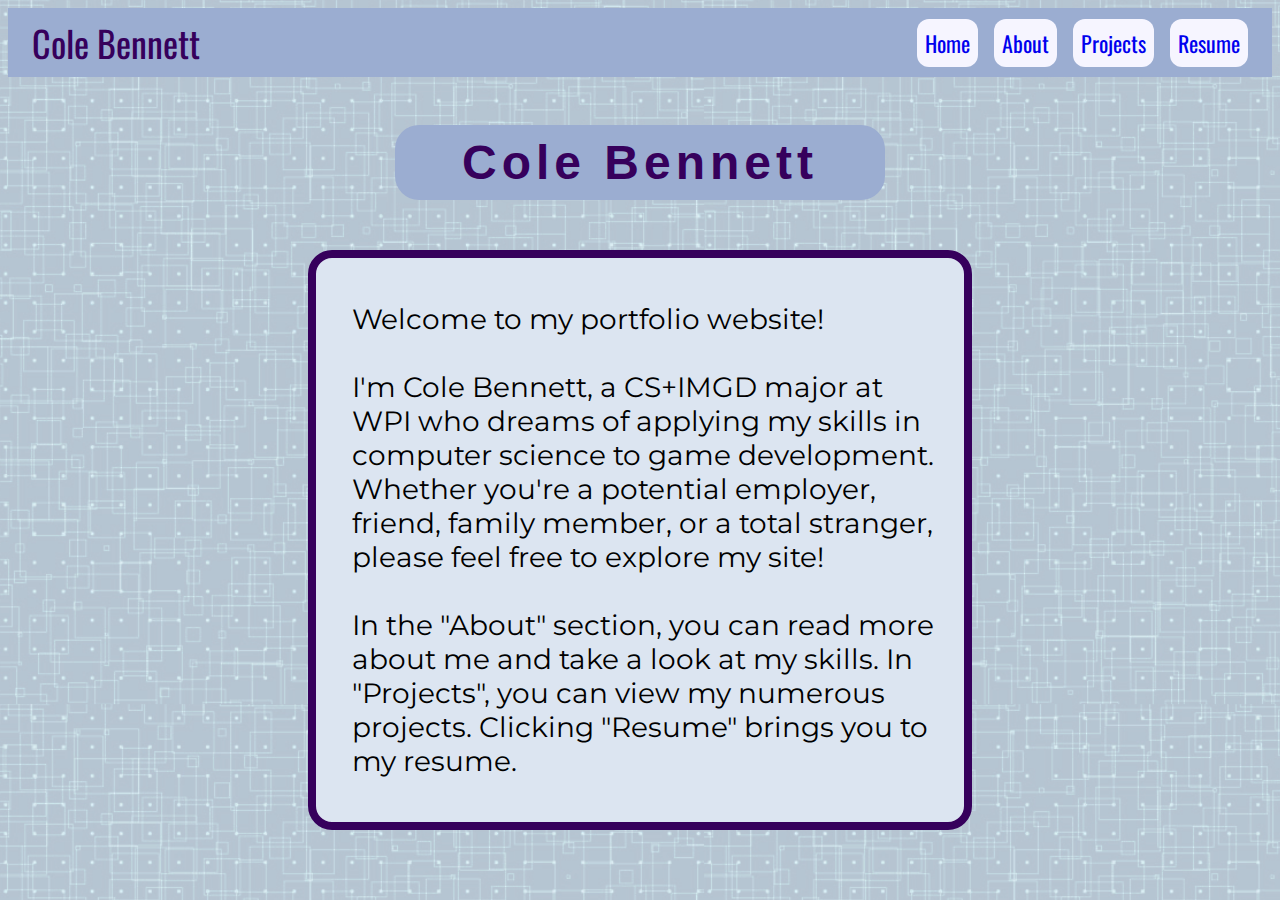
<file: index.html>
<!DOCTYPE html>
<html lang="en">
<head>
    <link rel="stylesheet" href="styles.css">

    <link href="https://fonts.cdnfonts.com/css/komika-axis" rel="stylesheet">
    <link href='https://fonts.googleapis.com/css?family=Montserrat' rel='stylesheet'>
    <link href='https://fonts.googleapis.com/css?family=Oswald' rel='stylesheet'>

    <meta charset="UTF-8">
    <meta name="viewport" content="width=device-width, initial-scale=1.0">
    <title>Cole Bennett</title>
</head>
<body>
    <div class="header">
        <div class="title-name">Cole Bennett</div>
        <div class="pages">
          <ul>
            <a href="index.html" class="page">Home</a>
            <a href="about.html" class="page">About</a>
            <a href="projects.html" class="page">Projects</a>
            <a href="./images/ColeBennettResume.pdf" target="_blank" rel="noopener noreferrer" class="page">Resume</a>
          </ul>
        </div>
    </div>

    <h1>Cole Bennett</h1>

    <div class="textbox">
      <p class="paragraph">
        Welcome to my portfolio website!<br><br>
        I'm Cole Bennett, a CS+IMGD major at WPI who dreams of applying my skills in computer science to game development. Whether you're a potential employer, friend,
        family member, or a total stranger, please feel free to explore my site!<br><br>
        In the "About" section, you can read more about me and take a look at my skills. In "Projects", you can view my numerous projects. 
        Clicking "Resume" brings you to my resume.
      </p><br>
    </div>
</body>
</html>
</file>
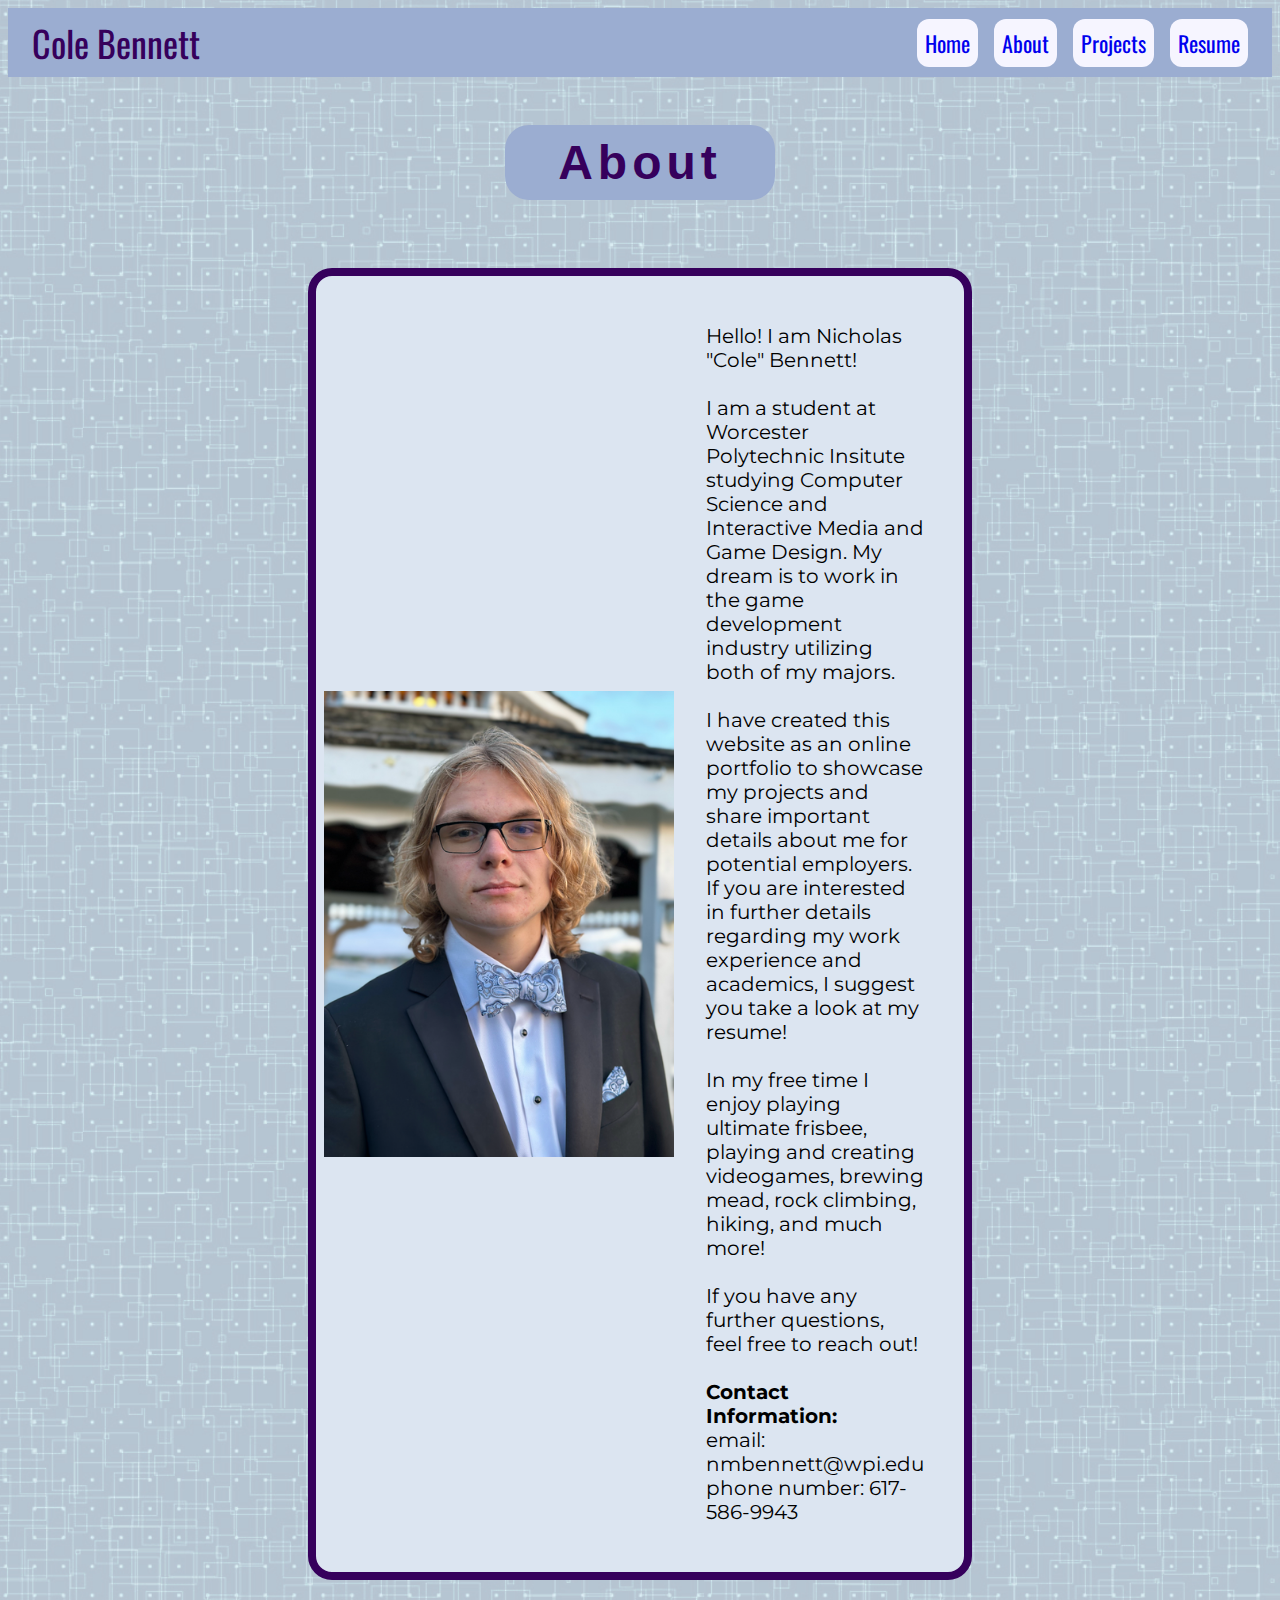
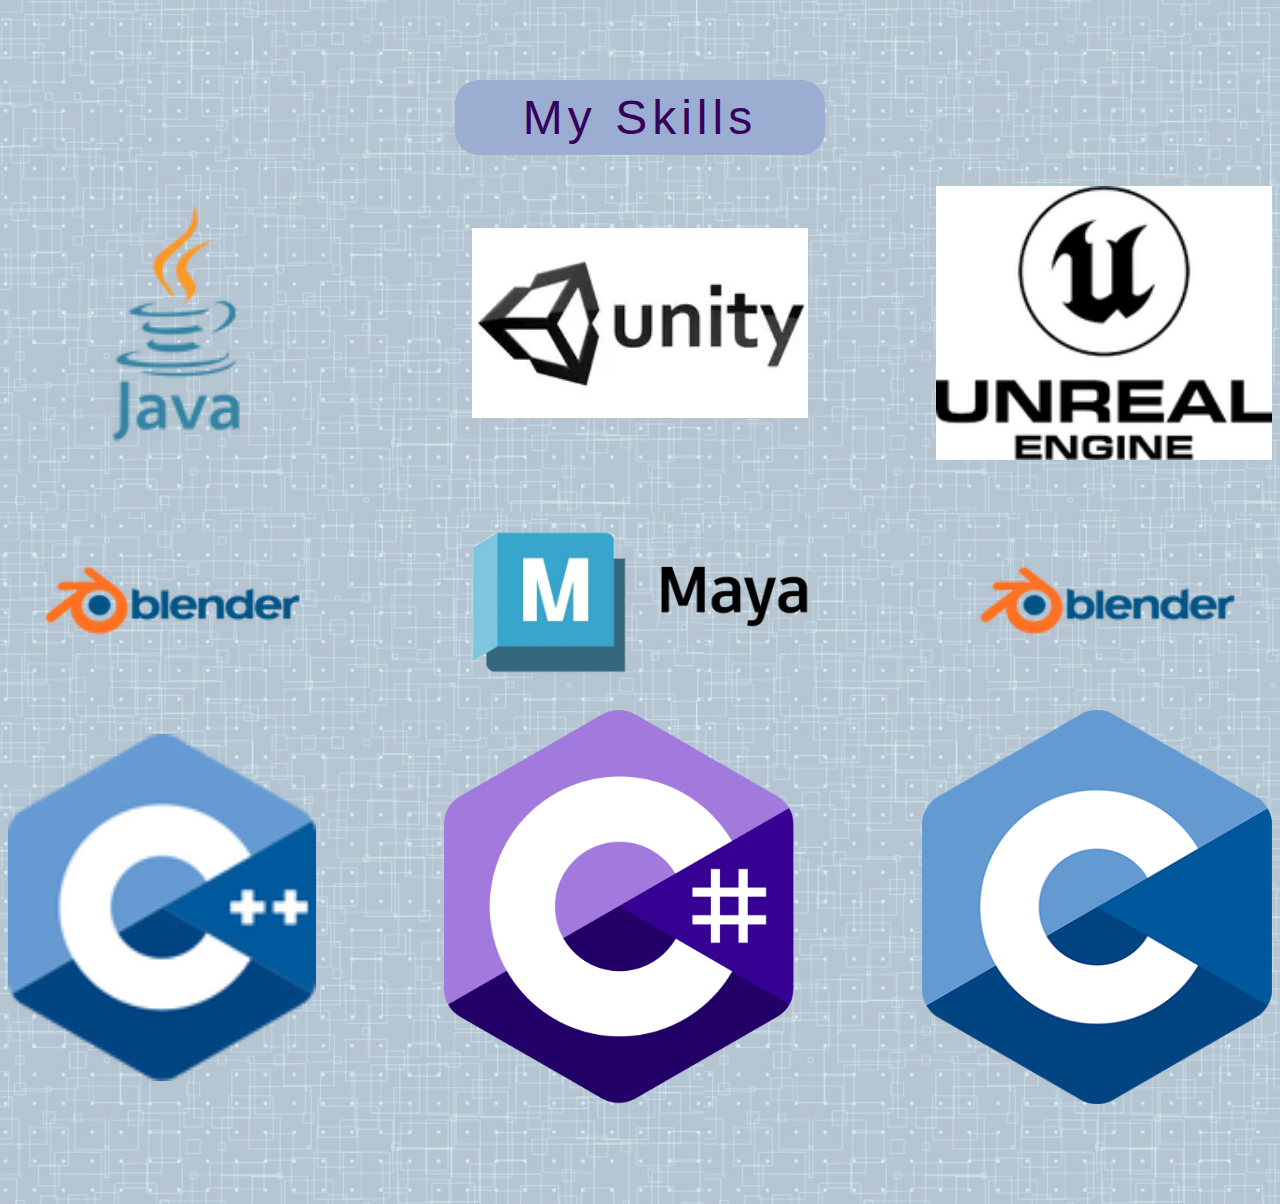
<file: about.html>
<!DOCTYPE html>
<html lang="en">
  <head>
    <link rel="stylesheet" href="stylesabout.css">

    <link href="https://fonts.cdnfonts.com/css/komika-axis" rel="stylesheet">
    <link href='https://fonts.googleapis.com/css?family=Montserrat' rel='stylesheet'>
    <link href='https://fonts.googleapis.com/css?family=Oswald' rel='stylesheet'>

    <meta charset="UTF-8">
    <meta name="viewport" content="width=device-width, initial-scale=1.0">
    <title>About Cole</title>
  </head>

  <body>
    <div class="header">
      <div class="title-name">Cole Bennett</div>
      <div class="pages">
        <ul>
          <a href="index.html" class="page">Home</a>
          <a href="about.html" class="page">About</a>
          <a href="projects.html" class="page">Projects</a>
          <a href="./images/ColeBennettResume.pdf" target="_blank" rel="noopener noreferrer" class="page">Resume</a>
        </ul>
      </div>
    </div>

    <h1>About</h1>
    <br>
    <div class="body">
      <img src="./images/promcloseup.png" alt="Photograph of Cole Bennett">
      <p class="paragraph">
        Hello! I am Nicholas "Cole" Bennett!
        <br><br>
        I am a student at Worcester Polytechnic Insitute studying Computer Science and Interactive Media and Game Design. My dream is to work in the game development industry utilizing both of my majors.
        <br><br>
        I have created this website as an online portfolio to showcase my projects and share important details about me for potential employers. If you are interested in further details regarding my work experience and academics, I suggest you take a look at my resume!
        <br><br>
        In my free time I enjoy playing ultimate frisbee, playing and creating videogames, brewing mead, rock climbing, hiking, and much more!
        <br><br>
        If you have any further questions, feel free to reach out!
        <br><br>
        <strong>Contact Information:</strong><br>
        email: nmbennett@wpi.edu
        phone number: 617-586-9943
      </p>
    </div>
    <div class="skills">
      <div class="skills-header">
        My Skills
      </div>
      <div class="images-row">
        <img src="./images/javalogo.webp" alt="Java Logo" class="image">
        <img src="./images/unitylogo.webp" alt="Unity Logo" class="image">
        <img src="./images/uelogo.png" alt="UE Logo" class="image">
      </div>
      <div class="images-row">
        <img src="./images/blenderlogo.png" alt="Blender Logo" class="image">
        <img src="./images/mayalogo.png" alt="Maya Logo" class="image">
        <img src="./images/blenderlogo.png" alt="Blender Logo" class="image">
      </div>
      <div class="images-row">
        <img src="./images/cpplogo.png" alt="C++ Logo" class="image clogos">
        <img src="./images/Logo_C_sharp.svg.png" alt="C# Logo" class="image clogos">
        <img src="./images/C_Logo.png" alt="C Logo" class="image clogos">
      </div>
    </div>
  </body>
</html>
</file>
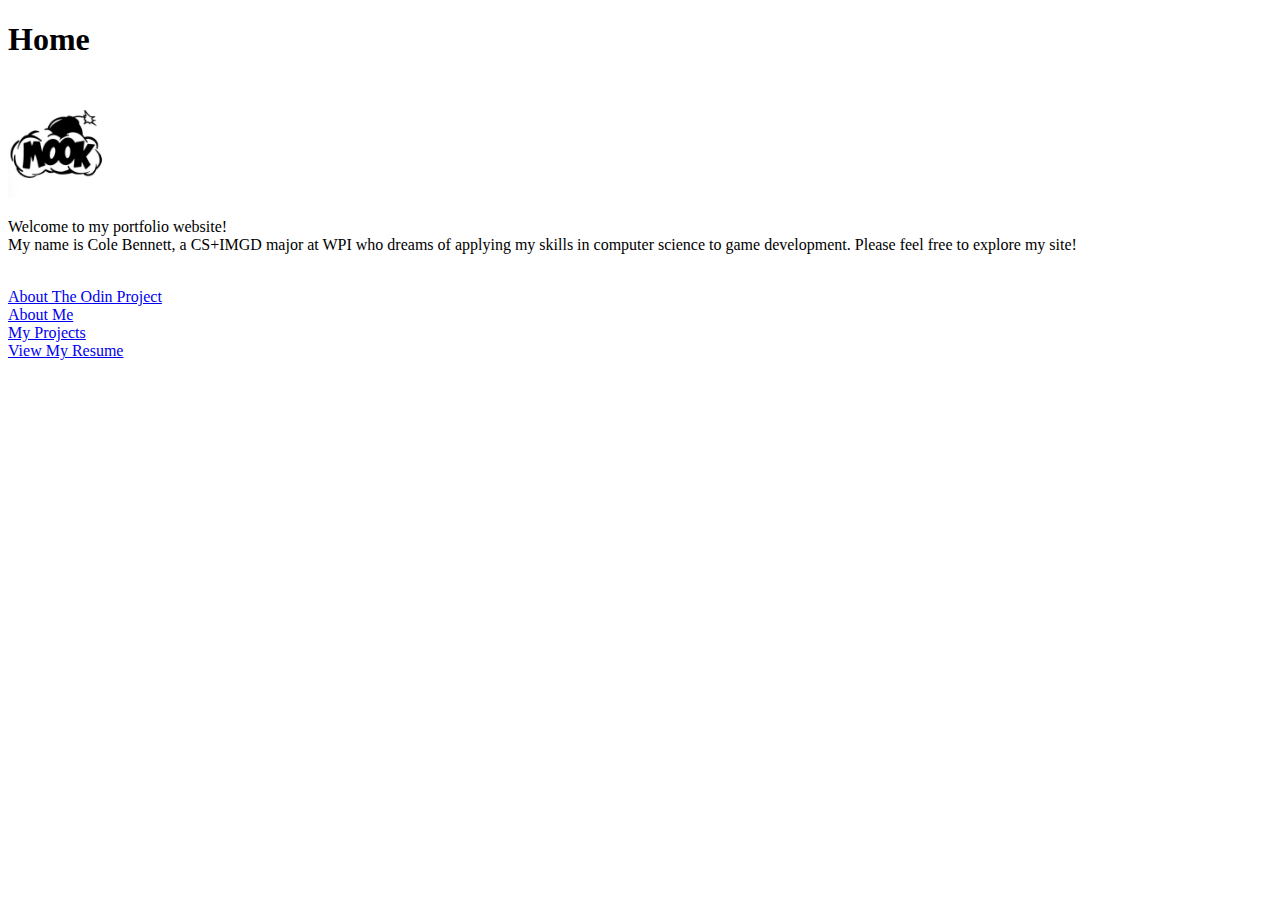
<file: home.html>
<!DOCTYPE html>
<html lang="en">
<head>
    <meta charset="UTF-8">
    <meta name="viewport" content="width=device-width, initial-scale=1.0">
    <title>Cole Bennett</title>
</head>
<body>
    <h1>Home</h1><br>
    <img src="./images/BoommookLogo.jpeg" alt="Boommook (Cole Bennett) Logo" width="100px" height="100px">
    <p>
        Welcome to my portfolio website!<br>
        My name is Cole Bennett, a CS+IMGD major at WPI who dreams of applying my skills in computer science to game development. Please feel free to explore my site!
    </p><br>
    <a href="https://www.theodinproject.com/about" target="_blank" rel="noopener noreferrer">About The Odin Project</a><br>
    <a href="pages/about.html">About Me</a><br>
    <a href="pages/projects.html">My Projects</a><br>
    <a href="./images/ColeBennettResume.pdf" target="_blank" rel="noopener noreferrer">View My Resume</a><br>
</body>
</html>
</file>
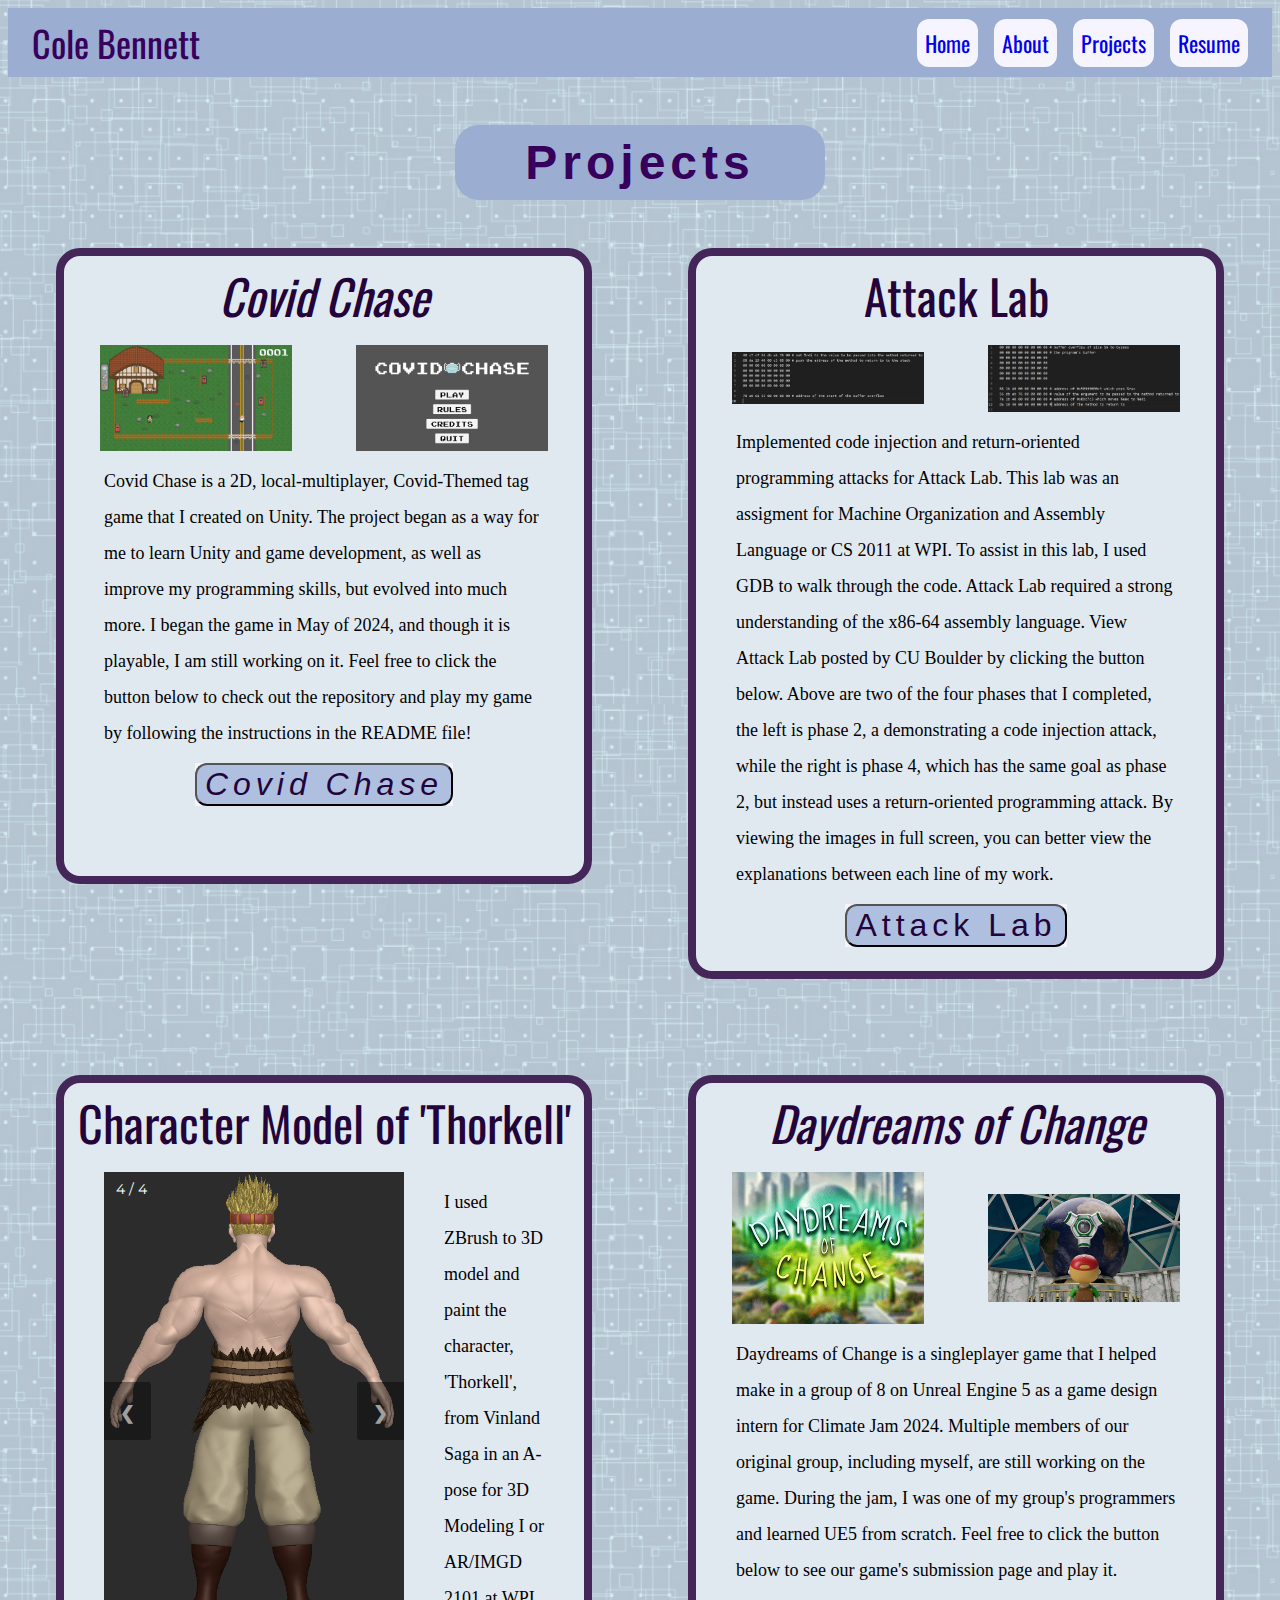
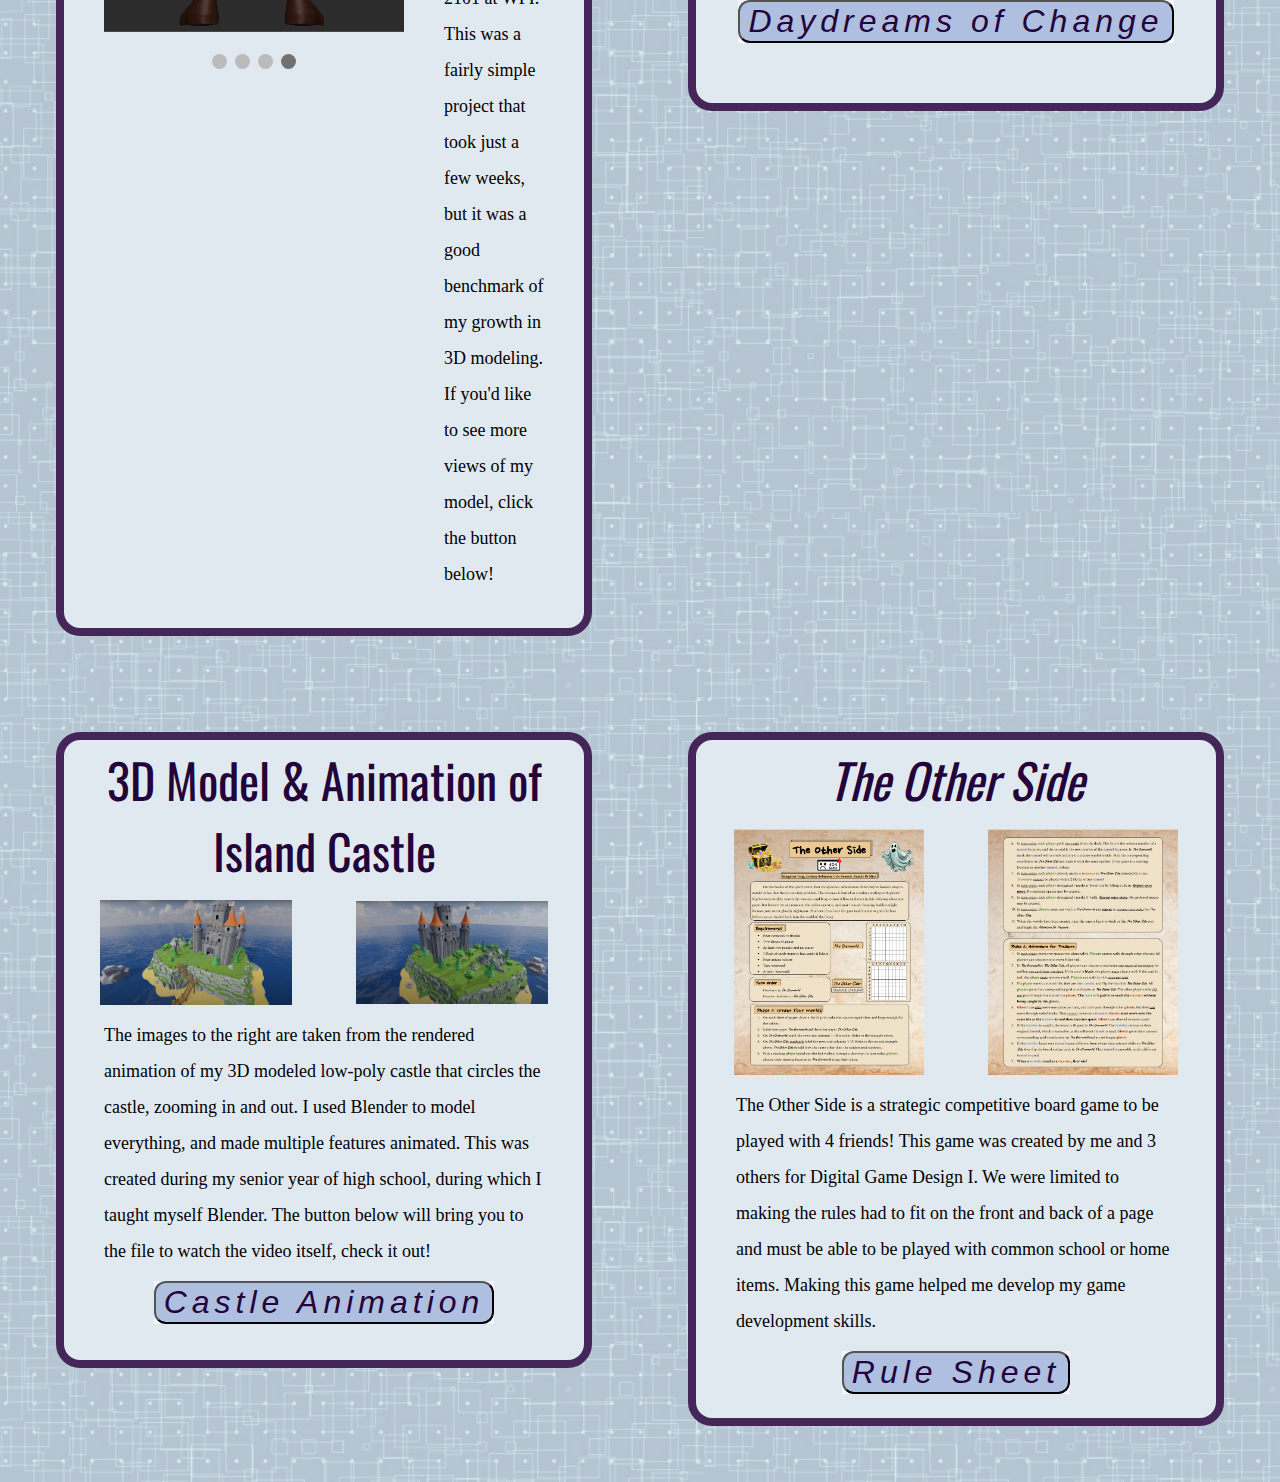
<file: projects.html>
<!DOCTYPE html>
<html lang="en">
<head>
    <link rel="stylesheet" href="stylesprojects.css">

    <link href="https://fonts.cdnfonts.com/css/komika-axis" rel="stylesheet">
    <link href='https://fonts.googleapis.com/css?family=Montserrat' rel='stylesheet'>
    <link href='https://fonts.googleapis.com/css?family=Oswald' rel='stylesheet'>

    <meta charset="UTF-8">
    <meta name="viewport" content="width=device-width, initial-scale=1.0">
    <title>Cole's Projects</title>
</head>
<body>
    <div class="header">
        <div class="title-name">Cole Bennett</div>
        <div class="pages">
          <ul>
            <a href="index.html" class="page">Home</a>
            <a href="about.html" class="page">About</a>
            <a href="projects.html" class="page">Projects</a>
            <a href="./images/ColeBennettResume.pdf" target="_blank" rel="noopener noreferrer" class="page">Resume</a>
          </ul>
        </div>
    </div>

    <h1>Projects</h1>

    <div class="projects">
      <div class="pair">
        <div class="proj">
          <div class="project-title"><em>Covid Chase</em></div>
          <div class="proj-body">
            <div class="images">
              <img src="./images/covidchasegame.jpg" alt="Covid Chase Gameplay">
              <img src="./images/covidchasemenu.jpg" alt="Covid Chase Menu">
            </div>
            <p class="text">
              Covid Chase is a 2D, local-multiplayer, Covid-Themed tag game that I created on Unity. 
              The project began as a way for me to learn Unity and game development, as well as improve my programming skills, but evolved into much more. 
              I began the game in May of 2024, and though it is playable, I am still working on it. 
              Feel free to click the button below to check out the repository and play my game by following the instructions in the README file!
            </p>
            <a href="https://github.com/Boommook/Covid-Chase" target="_blank" rel="noopener noreferrer" class="button-link"><button class="game-button"><em>Covid Chase</em></button></a>
          </div>
        </div>
        <div class="proj">
          <div class="project-title">Attack Lab</div>
          <div class="proj-body">
            <div class="images">
              <img src="./images/ctarget_p2.jpg" alt="Attack Lab Code Injection Attack Example">
              <img src="./images/rtarget_p4.jpg" alt="Attack Lab Return Oriented Programming Attack Example">
            </div>
            <p class="text">
              Implemented code injection and return-oriented programming attacks for Attack Lab.
              This lab was an assigment for Machine Organization and Assembly Language or CS 2011 at WPI.
              To assist in this lab, I used GDB to walk through the code.
              Attack Lab required a strong understanding of the x86-64 assembly language.
              View Attack Lab posted by CU Boulder by clicking the button below.
              Above are two of the four phases that I completed, the left is phase 2, a demonstrating a code injection attack, 
              while the right is phase 4, which has the same goal as phase 2, but instead uses a return-oriented programming attack.
              By viewing the images in full screen, you can better view the explanations between each line of my work.
            </p>
            <a href="https://web.navan.dev/posts/2023-10-05-attack-lab.html#attack-lab" target="_blank" rel="noopener noreferrer" class="button-link"><button class="game-button">Attack Lab</button></a>
          </div>
        </div>
      </div>
      <div class="pair">
        <div class="proj">
          <div class="project-title">Character Model of 'Thorkell'</div>
          <div class="proj-body">
            <div class="thorkell-model-proj">
              <div class="slideshow-and-dots">
                <div class="slideshow-container">
                  <!--slideshow images-->
                  <div class="mySlides fade">
                    <div class="numbertext">1 / 4</div>
                    <img src="./images/thorkellfront_orig.png" style="width:100%; height:460px">
                  </div>
                  <div class="mySlides fade">
                    <div class="numbertext">2 / 4</div>
                    <img src="./images/thorkellthreequarters_orig.png" style="width:100%; height:460px">
                  </div>
                  <div class="mySlides fade">
                    <div class="numbertext">3 / 4</div>
                    <img src="./images/thorkellthreequartersback_orig.png" style="width:100%; height:460px">
                  </div>
                  <div class="mySlides fade">
                    <div class="numbertext">4 / 4</div>
                    <img src="./images/thorkellback_orig.png" style="width:100%; height:460px">
                  </div>

                  <!--next and previous buttons-->
                  <a class="prev" onClick="plusSlides(-1)">&#10094;</a>
                  <a class="next" onClick="plusSlides(1)">&#10095;</a>
                </div>
                <br>

                <!--dots in slideshow-->
                <div style="text-align: center;">
                  <span class="dot" onClick="currentSlide(1)"></span>
                  <span class="dot" onClick="currentSlide(2)"></span>
                  <span class="dot" onClick="currentSlide(3)"></span>
                  <span class="dot" onClick="currentSlide(4)"></span>
                </div>

                <script>
                  let slideIndex = -1;
                  showSlides(slideIndex);

                  // fcn for next and prev
                  function plusSlides(n){
                    showSlides(slideIndex += n);
                  }
                  
                  // thumbnail controls
                  function currentSlide(n){
                    showSlides(slideIndex = n);
                  }

                  function showSlides(n){
                    let i;
                    let slides = document.getElementsByClassName("mySlides");
                    let dots = document.getElementsByClassName("dot");
                    if(n > slides.length) {
                      slideIndex = 1;
                    }
                    if(n < 1){
                      slideIndex = slides.length;
                    }
                    for(i = 0; i < slides.length; i++){
                      slides[i].style.display = "none";
                    }
                    for(i = 0; i < dots.length; i++){
                      dots[i].className = dots[i].className.replace(" active", "");
                    }
                    slides[slideIndex - 1].style.display = "block";
                    dots[slideIndex - 1].className += " active";
                  }
                </script>
              </div>

              <div class="thorkell-model-text-img">
                <p class="text" class="thorkell-model-text">
                  I used ZBrush to 3D model and paint the character, 'Thorkell', from Vinland Saga in an A-pose for 3D Modeling I or AR/IMGD 2101 at WPI. 
                  This was a fairly simple project that took just a few weeks, but it was a good benchmark of my growth in 3D modeling.
                  If you'd like to see more views of my model, click the button below!
                </p>
              </div>
            </div>
          </div>
        </div>
        <div class="proj">
          <div class="project-title"><em>Daydreams of Change</em></div>
          <div class="proj-body">
            <div class="images">
              <img src="./images/daydreamsofchangehome.png" alt="Covid Chase Gameplay">
              <img src="./images/daydreamsofchangegame.jpg" alt="Covid Chase Menu">
            </div>
            <p class="text">
              Daydreams of Change is a singleplayer game that I helped make in a group of 8 on Unreal Engine 5​ as a game design intern for Climate Jam 2024. 
              Multiple members of our original group, including myself, are still working on the game. 
              During the jam, I was one of my group's programmers and learned UE5 from scratch. 
              Feel free to click the button below to see our game's submission page and play it.
            </p>
            <a href="https://janewaffle.itch.io/daydreams-of-change" target="_blank" rel="noopener noreferrer" class="button-link"><button class="game-button"><em>Daydreams of Change</em></button></a>
          </div>
        </div>
      </div>
      <div class="pair">
        <div class="proj">
          <div class="project-title">3D Model & Animation of Island Castle</div>
          <div class="proj-body">
            <div class="images">
              <img src="./images/castlerender1.jpg" alt="Island Castle Front">
              <img src="./images/castlerender2.jpg" alt="Island Castle Behind">
            </div>
            <p class="text">
              The images to the right are taken from the rendered animation of my 3D modeled low-poly castle that circles the castle, zooming in and out. 
              I used Blender to model everything, and made multiple features animated. 
              This was created during my senior year of high school, during which I taught myself Blender. 
              The button below will bring you to the file to watch the video itself, check it out!
            </p>
            <a href="https://drive.google.com/file/d/1crgepynquZvkS3EfK7MlNZ7AdyQLc1qc/view" target="_blank" rel="noopener noreferrer" class="button-link"><button class="game-button"><em>Castle Animation</em></button></a>
          </div>
        </div>
        <div class="proj">
          <div class="project-title"><em>The Other Side</em></div>
          <div class="proj-body">
            <div class="images">
              <img class="img-tos" src="./images/Rule Sheet 6.0_page-0001.jpg" alt="The Other Side Page 1">
              <img class="img-tos" src="./images/Rule Sheet 6.0_page-0002.jpg" alt="The Other Side Page 2">
            </div>
            <p class="text">
              The Other Side is a strategic competitive board game to be played with 4 friends! 
              This game was created by me and 3 others for Digital Game Design I. 
              We were limited to making the rules had to fit on the front and back of a page and must be able to be played with common school or home items. 
              Making this game helped me develop my game development skills.
            </p>
            <a href="./images/Rule Sheet 6.0.pdf" target="_blank" rel="noopener noreferrer" class="button-link"><button class="game-button"><em>Rule Sheet</em></button></a>
          </div>
        </div>
      </div>
    </div>
</body>
</html>
</file>
<file: styles.css>
body {
    background-image: url("images/tech-background.jpg");
    background-repeat: repeat;
    background-size: 55%;
}

h1 {
    height: auto;
    width: 470px;
    padding: 10px;
    margin: auto;
    border-radius: 24px;

    font-family: 'Komika Axis', sans-serif;
    text-align: center;
    font-size: 48px;
    letter-spacing: 5px;


    color: rgb(54, 0, 92);
    background-color: rgb(155, 173, 209);
}

.paragraph {
    display: flex;
    font-family: 'Montserrat', sans-serif;
    font-size: 28px;
    align-items: center;
    justify-content: center;
    margin-left: 20px;
}

.pages {
    padding: 0px 16px;
}

.page {
    border-radius: 12px;
}

.header  {
    font-family: monospace;
    background: rgb(155, 173, 209);
    display: flex;
    align-items: center;
    justify-content: space-between;
    padding: 8px;
    margin-bottom: 48px;
  }
  
.title-name {
    font-family: 'Oswald', sans-serif;
    text-align: center;
    font-size: 36px;


    color: rgb(54, 0, 92);

    padding: 0px 16px;
}
  
ul {
    /* this removes the dots on the list items*/
    list-style-type: none;
    display: flex;
    gap: 16px;
    padding: 0;
    margin: 0;
}
  
a {
    font-size: 22px;
    background: rgb(246, 245, 255);
    padding: 8px;
    /* this removes the line under the links */
    text-decoration: none;
    font-family: 'Oswald', sans-serif;
}

a:visited {
    color: rgb(54, 0, 92);
}

.pages-in-text {
    font-family: 'Montserrat', sans-serif;
    font-size: 32px;
    margin: 0;
    background-color: #ffffff;
    color: #000000;
    padding: 0;
    display: flex;
}

.textbox {
    display: flex;
    height: auto;
    min-width: 150px;
    margin: 50px;
    margin-left: 300px;
    margin-right: 300px;

    align-items: center;
    justify-content: center;
    padding: 16px;
    background-color: rgb(220, 229, 241);
    border: solid 8px rgb(54, 0, 92);
    border-radius: 24px;
}
</file>
<file: stylesabout.css>
body {
    background-image: url("images/tech-background.jpg");
    background-repeat: repeat;
    background-size: 55%;
}

h1 {
    height: auto;
    width: 250px;
    padding: 10px;
    margin: auto;
    border-radius: 24px;

    font-family: 'Komika Axis', sans-serif;
    text-align: center;
    font-size: 48px;
    letter-spacing: 5px;


    color: rgb(54, 0, 92);
    background-color: rgb(155, 173, 209);
}

.pages {
    padding: 0px 16px;
}

.page {
    border-radius: 12px;
}

.body {
    display: flex;
    height: auto;
    min-width: 150px;
    margin: 50px;
    margin-left: 300px;
    margin-right: 300px;

    align-items: center;
    justify-content: center;
    padding: 16px;
    background-color: rgb(220, 229, 241);
    border: solid 8px rgb(54, 0, 92);
    border-radius: 24px;
}

img {
    width: 350px;
}

.paragraph {
    height: auto;
    width: 750px;
    margin: 32px;

    font-family: 'Montserrat', sans-serif;
    font-size: 20px;
}

.header  {
    font-family: monospace;
    background: rgb(155, 173, 209);
    display: flex;
    align-items: center;
    justify-content: space-between;
    padding: 8px;
    margin-bottom: 48px;
  }
  
.title-name {
    font-family: 'Oswald', sans-serif;
    text-align: center;
    font-size: 36px;


    color: rgb(54, 0, 92);

    padding: 0px 16px;
}
  
ul {
    /* this removes the dots on the list items*/
    list-style-type: none;
    display: flex;
    gap: 16px;
    padding: 0;
    margin: 0;
}
  
a {
    font-size: 22px;
    background: rgb(246, 245, 255);
    padding: 8px;
    /* this removes the line under the links */
    text-decoration: none;
    font-family: 'Oswald', sans-serif;
}

a:visited {
    color: rgb(54, 0, 92);
}

.skills {
    margin-bottom: 100px;
}

.skills-header {
    display: flex;
    align-items: center;
    justify-content: center;
    height: auto;
    width: 350px;
    padding: 10px;
    margin: auto;
    margin-top: 100px;
    border-radius: 24px;

    font-family: 'Komika Axis', sans-serif;
    text-align: center;
    font-size: 48px;
    letter-spacing: 5px;


    color: rgb(54, 0, 92);
    background-color: rgb(155, 173, 209);
}

.images-row {
    display: flex;
    align-items: center;
    justify-content: center;
    gap: 128px;
}

.image {
    width: 350px;
}
</file>
<file: stylesprojects.css>
body {
  background-image: url("images/tech-background.jpg");
  background-repeat: repeat;
  background-size: 55%;
}

h1 {
    height: auto;
    width: 350px;
    padding: 10px;
    margin: auto;
    border-radius: 24px;

    font-family: 'Komika Axis', sans-serif;
    text-align: center;
    font-size: 48px;
    letter-spacing: 5px;


    color: rgb(54, 0, 92);
    background-color: rgb(155, 173, 209);
  }

  .paragraph {
      height: auto;
      width: auto;
      margin: 100px;

      font-family: 'Montserrat', sans-serif;
      font-size: 20px;
  }

  .pages {
      padding: 0px 16px;
  }

  .page {
    border-radius: 12px;
  }

  .header  {
      font-family: monospace;
      background: rgb(155, 173, 209);
      display: flex;
      align-items: center;
      justify-content: space-between;
      padding: 8px;
      margin-bottom: 48px;
    }
    
  .title-name {
      font-family: 'Oswald', sans-serif;
      text-align: center;
      font-size: 36px;


      color: rgb(54, 0, 92);

      padding: 0px 16px;
  }
    
  ul {
      /* this removes the dots on the list items*/
      list-style-type: none;
      display: flex;
      gap: 16px;
      padding: 0;
      margin: 0;
  }
    
  a {
      font-size: 22px;
      background: rgb(246, 245, 255);
      padding: 8px;
      /* this removes the line under the links */
      text-decoration: none;
      font-family: 'Oswald', sans-serif;
  }

  a:visited {
    color: rgb(54, 0, 92);
}

  .project-title {
    display: flex;
    font-family: 'Oswald', sans-serif;
    text-align: center;
    font-size: 48px;
    align-items: center;
    justify-content: center;
    margin-bottom: 14px;
    margin-top: 4px;
    color: rgb(35, 4, 58);
  }

  .pair {
    display: flex;
    justify-content: center;
  }

  .images {
    display: flex;
    align-items: center;
    gap: 64px;
    justify-content: center;
    margin-left: 20px;
    margin-right: 20px;
  }

  .proj {
    margin: 48px;
    background-color: rgb(225, 233, 240);
    border: 8px solid rgb(68, 38, 88);
    height: 100%;
    min-height: 620px;
    width: 725px;
    border-radius: 24px;
  }

  img {
    width: 40%;
  }

  .img-tos {
    width: 190px;
  }

  .proj-body {
    display: flex;
    flex-direction: column;
    align-items: center;
    margin-bottom: 24px;
  }

  .text {
    margin: 40px;
    margin-top: 12px;
    margin-bottom: 12px;
    font-size: 18px;
    line-height: 36px;
  }

  .game-button {
    font-size: 32px;
    font-family: 'Komika Axis', sans-serif;
    letter-spacing: 5px;
    background-color: rgb(175, 191, 224);
    border-radius: 12px;
    padding-left: 8px;
    padding-right: 8px;
    justify-content: center;
    color: rgb(35, 4, 58);
  }

  .game-button:hover {
    background-color: rgb(199, 211, 235);
  }

  .button-link {
    padding: 0;
  }

  .thorkell-model-proj {
    display: flex;
    margin-left: 40px;
  }

  .thorkell-model-img {
    width: 300px;
  }

  .thorkell-model-text-img {
    display: flex;
    flex-direction: column;
    align-items: center;
  }

  /* slideshow container */
  .slideshow-container {
    max-width: 300px;
    position: relative;
    margin: auto;
  }

  .slideshow-and-dots{
    display: block;
  }

  /* hide the images by default */
  .mySlides {
    display: none;
    width: 300px;
  }

  /* next and prev buttons */
  .prev, .next {
    cursor: pointer;
    position: absolute;
    top: 50%;
    width: auto;
    margin-top: -22px;
    padding: 16px;
    color: rgb(160, 160, 160);
    background-color: rgba(0,0,0,0.4);
    font-weight: bold;
    font-size: 18px;
    transition: 0.6s ease;
    border-radius: 0 3px 3px 0;
    user-select: none;
  }

  /* position the next button to the right */
  .next {
    right: 0;
    border-radius: 3px 0 0 3px;
  }

  /* add hover changes */
  .prev:hover, .next:hover {
    background-color: rgba(0,0,0,0.8);
  }

  /* caption text */
  .caption {
    color: #f2f2f2;
    font-size: 16px;
    padding: 8px 12px;
    position: absolute;
    bottom: 8px;
    width: 100%;
    text-align: center;
    align-items: center;
    justify-content: center;
  }

  /* number text */
  .numbertext {
    color: #ffffff;
    font-size: 14px;
    padding: 8px 12px;
    position: absolute;
    top: 0;
    font-family: 'Montserrat', sans-serif;
  }

  /* dots */
  .dot {
    cursor: pointer;
    height: 15px;
    width: 15px;
    margin: 0 2px;
    background-color: #bbb;
    border-radius: 50%;
    display: inline-block;
    transition: background-color 0.6s ease;
  }

  .active, .dot:hover {
    background-color: #717171;
  }

  /* fading animation */
  .fade {
    animation-name: fade;
    animation-duration: 1.5s;
  }
  @keyframes fade {
    from{opacity: .4}
    to {opacity: 1}
  }
</file>
